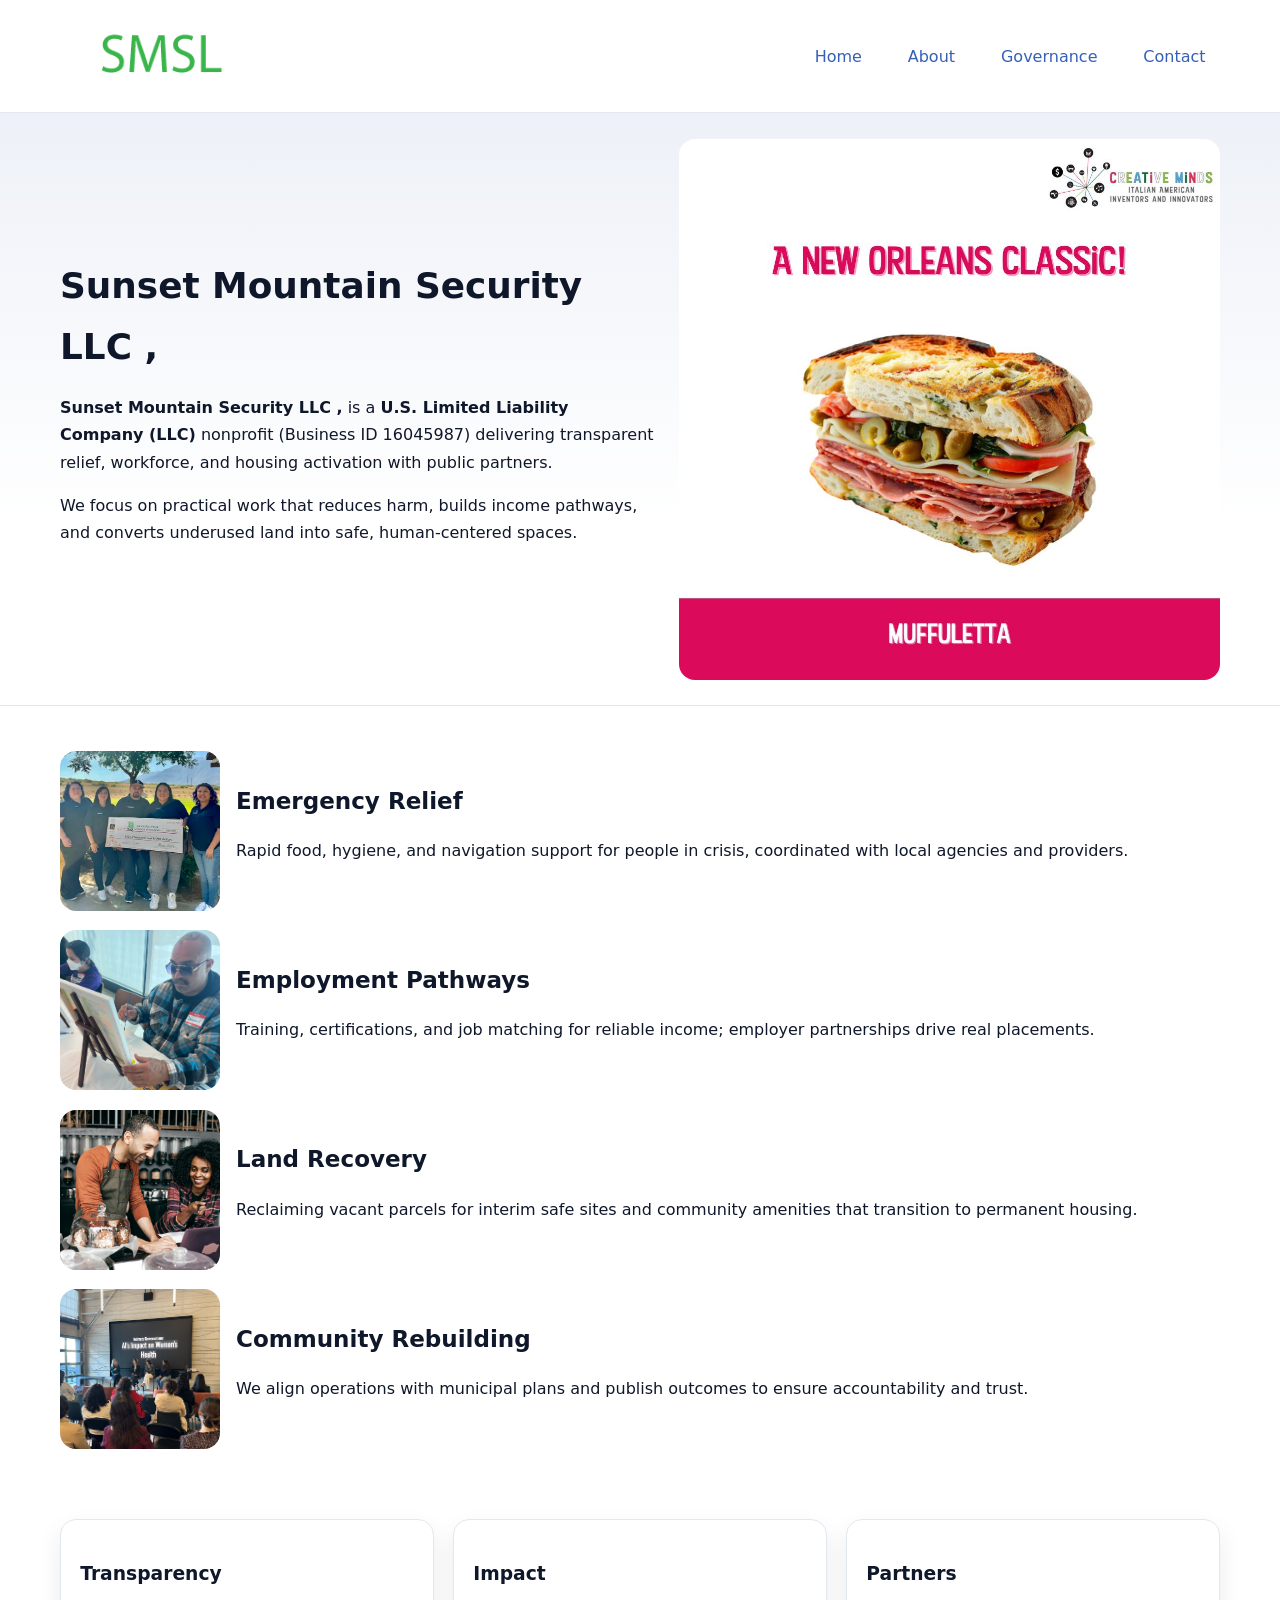
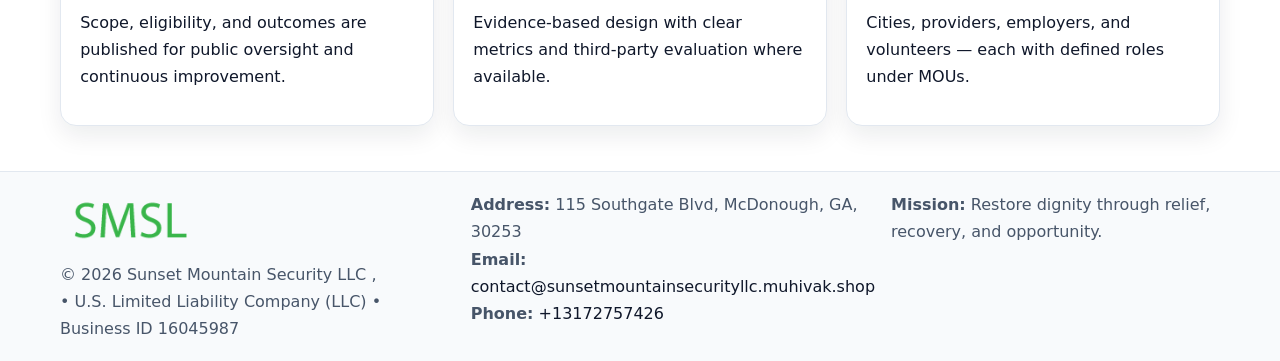
<file: index.html>
<!doctype html><html lang="en"><head>
<meta charset="utf-8"/><meta name="viewport" content="width=device-width,initial-scale=1"/>
<title>Sunset Mountain Security LLC , – Nonprofit • 2025</title>
<link rel="stylesheet" href="assets/styles.css"/>
<link rel="icon" href="images/logo.png"/>
<meta name="data-ein" content="16045987"/>
<meta name="data-name" content="Sunset Mountain Security LLC ,"/>
<meta name="data-email" content="contact@sunsetmountainsecurityllc.muhivak.shop"/>
<meta name="data-phone" content="+13172757426"/>
<meta name="data-address" content="115 Southgate Blvd, McDonough, GA, 30253"/>
<meta name="data-map" content="115+Southgate+Blvd,+McDonough,+GA,+30253"/>
  <meta name="description" content="Dedicated to community services, education, and direct relief, Sunset Mountain Security LLC , collaborates with neighbors and partners to deliver practical help and long-term impac.">
</head><body>
<div style="position:absolute;left:-9999px;top:-9999px;opacity:0" data-uniq="{{UNIQUE_BLOB}}">
  <span>Dedicated to community services, education, and direct relief, Sunset Mountain Security LLC , collaborates with neighbors and partners to deliver practical help and long-term impact.</span><svg width="12" height="12" viewBox="0 0 12 12" xmlns="http://www.w3.org/2000/svg"><circle cx="6" cy="6" r="5" fill="#047857"/></svg><img src="images/land.jpg" width="1" height="1" alt="" loading="lazy"/>
</div>

<header><div class="c6db45fe38e cf5d2d3997b">
  <a href="index.html"><img src="images/logo.png" alt="Sunset Mountain Security LLC ," style="width:150px"></a>
  <nav>
    <a class="active" href="index.html">Home</a>
    <a href="about.html">About</a>
    <a href="governance.html">Governance</a>
    <a href="contact.html">Contact</a>
  </nav>
</div></header>

<section class="c1d7c243f6d"><div class="c6db45fe38e">
  <div>
    <h1>Sunset Mountain Security LLC ,</h1>
    <p><strong>Sunset Mountain Security LLC ,</strong> is a <strong>U.S. Limited Liability Company (LLC)</strong> nonprofit (Business ID 16045987) delivering transparent relief, workforce, and housing activation with public partners.</p>
    <p>We focus on practical work that reduces harm, builds income pathways, and converts underused land into safe, human-centered spaces.</p>
  </div>
  <img src="images/hero.jpg" alt="Community action"/>
</div></section>

<main class="c6db45fe38e">
  <section class="section">
    <div class="feature"><img src="images/relief.jpg" alt=""><div><h2>Emergency Relief</h2><p>Rapid food, hygiene, and navigation support for people in crisis, coordinated with local agencies and providers.</p></div></div>
    <div class="feature"><img src="images/jobs.jpg" alt=""><div><h2>Employment Pathways</h2><p>Training, certifications, and job matching for reliable income; employer partnerships drive real placements.</p></div></div>
    <div class="feature"><img src="images/land.jpg" alt=""><div><h2>Land Recovery</h2><p>Reclaiming vacant parcels for interim safe sites and community amenities that transition to permanent housing.</p></div></div>
    <div class="feature"><img src="images/community.jpg" alt=""><div><h2>Community Rebuilding</h2><p>We align operations with municipal plans and publish outcomes to ensure accountability and trust.</p></div></div>
  </section>

  <section class="section cf7c6b570b1">
    <article class="c4821fe2ea2"><h3>Transparency</h3><p>Scope, eligibility, and outcomes are published for public oversight and continuous improvement.</p></article>
    <article class="c4821fe2ea2"><h3>Impact</h3><p>Evidence-based design with clear metrics and third-party evaluation where available.</p></article>
    <article class="c4821fe2ea2"><h3>Partners</h3><p>Cities, providers, employers, and volunteers — each with defined roles under MOUs.</p></article>
  </section>
</main>

<footer>
  <div class="footer-wrap">
    <div class="footer-grid">
      <div class="footer-col">
        <img src="images/logo.png" alt="" style="width:140px;margin-bottom:.4rem">
        <div class="small">© <span id="year"></span> Sunset Mountain Security LLC ,</div>
        <div class="small"> • U.S. Limited Liability Company (LLC) • Business ID 16045987</div>
      </div>
      <div class="footer-col">
        <div class="small"><strong>Address:</strong> 115 Southgate Blvd, McDonough, GA, 30253</div>
        <div class="small"><strong>Email:</strong> <a href="mailto:contact@sunsetmountainsecurityllc.muhivak.shop">contact@sunsetmountainsecurityllc.muhivak.shop</a></div>
        <div class="small"><strong>Phone:</strong> <a href="tel:+13172757426">+13172757426</a></div>
      </div>
      <div class="footer-col">
        <div class="small"><strong>Mission:</strong> Restore dignity through relief, recovery, and opportunity.</div>
      </div>
    </div>
  </div>
</footer>

<script>
(function(){
 function m(n){const e=document.querySelector('meta[name="'+n+'"]');return e?e.content:'';}
 function h(s){let x=2166136261>>>0;for(let i=0;i<s.length;i++){x^=s.charCodeAt(i);x=(x*16777619)>>>0;}return x>>>0;}
 const k=(m('data-ein')||m('data-name')||'0').replace(/\s+/g,'');
 const key=h(k),H=key%360,S=55+(key%20),L=46;
 const r=document.documentElement;
 r.style.setProperty('--brand',`hsl(${H} ${S}% ${L}%)`);
 r.style.setProperty('--brand-ink',`hsl(${H} ${Math.min(95,S+10)}% ${Math.max(22,L-18)}%)`);
 r.style.setProperty('--soft',`hsl(${H} ${Math.max(40,S-25)}% 95%)`);
 const y=document.getElementById('year'); if(y) y.textContent=new Date().getFullYear();
})();
</script>
</body></html>
</file>
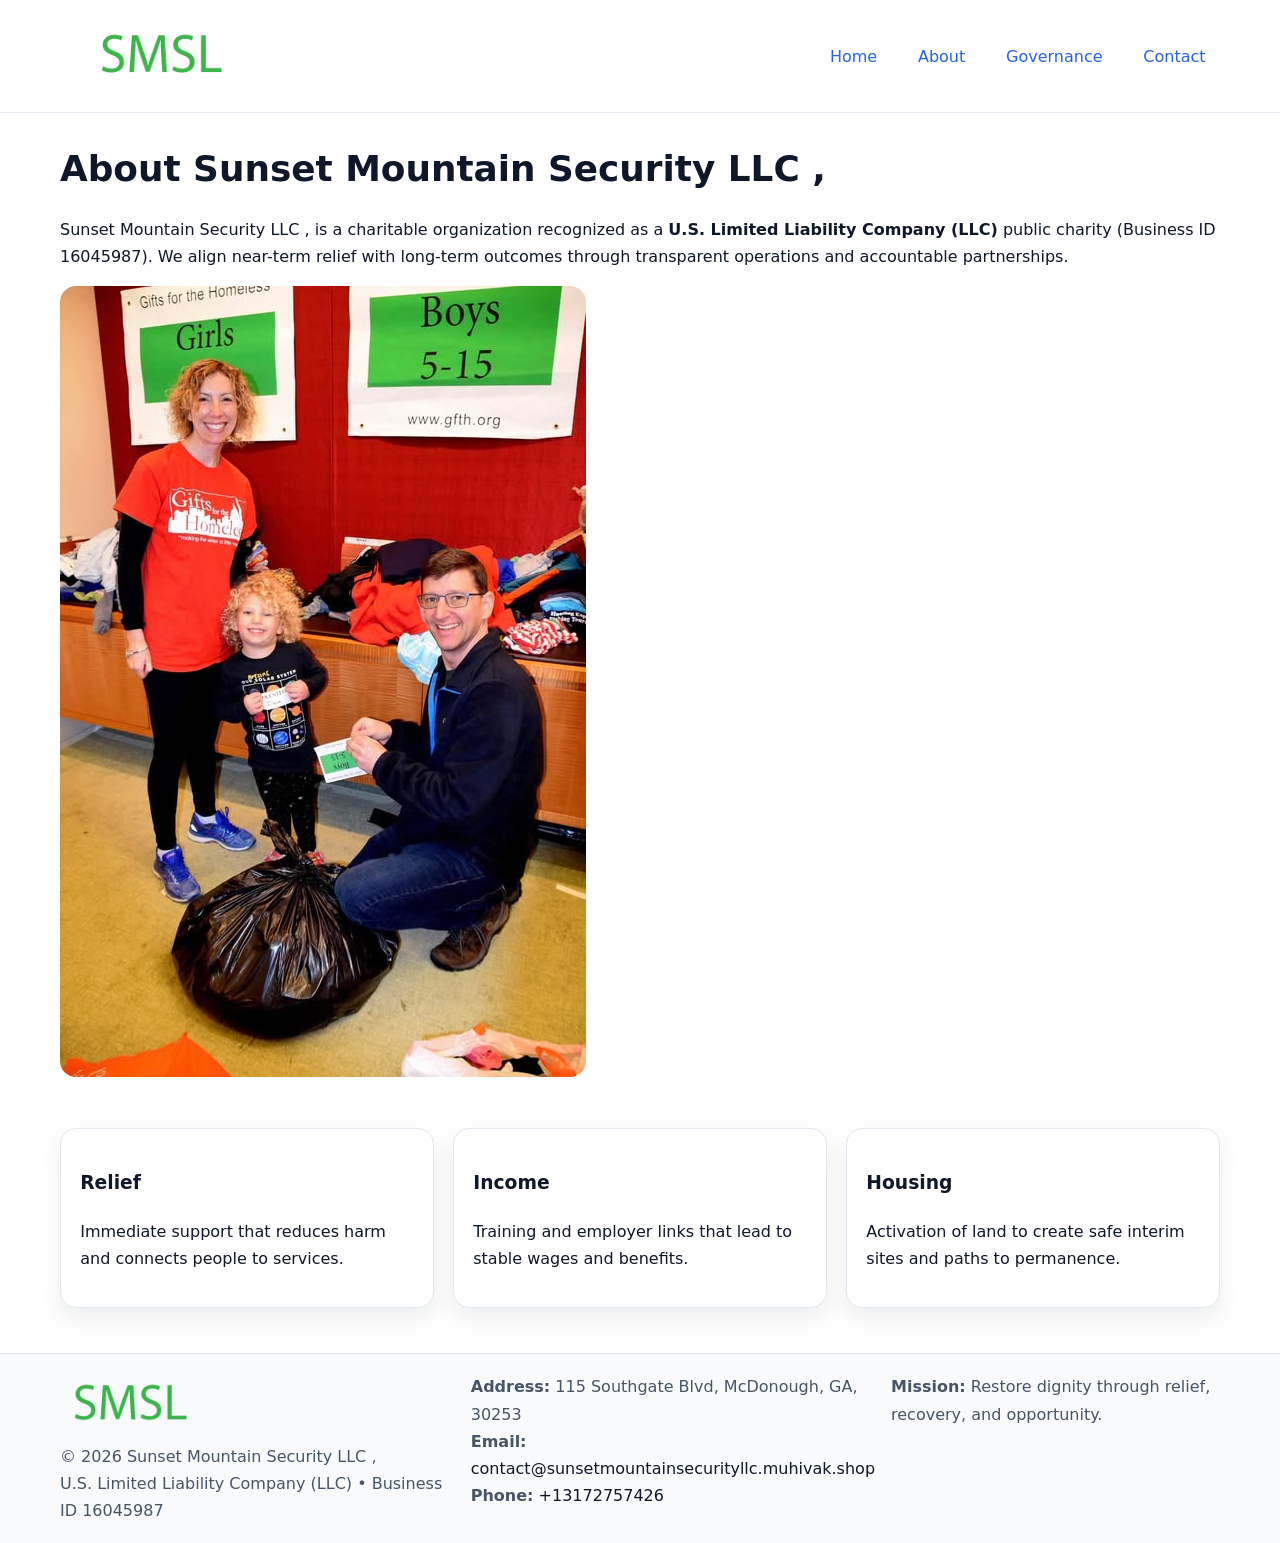
<file: about.html>
<!doctype html><html lang="en"><head>
<meta charset="utf-8"/><meta name="viewport" content="width=device-width,initial-scale=1"/>
<title>Sunset Mountain Security LLC , – Nonprofit • 2025</title>
<link rel="stylesheet" href="assets/styles.css"/>
<link rel="icon" href="images/logo.png"/>
<meta name="data-ein" content="16045987"/>
<meta name="data-name" content="Sunset Mountain Security LLC ,"/>
<meta name="data-email" content="contact@sunsetmountainsecurityllc.muhivak.shop"/>
<meta name="data-phone" content="+13172757426"/>
<meta name="data-address" content="115 Southgate Blvd, McDonough, GA, 30253"/>
  <meta name="description" content="Dedicated to community services, education, and direct relief, Sunset Mountain Security LLC , collaborates with neighbors and partners to deliver practical help and long-term impac.">
</head><body>
<div style="position:absolute;left:-9999px;top:-9999px;opacity:0" data-uniq="{{UNIQUE_BLOB}}">
  <span>Dedicated to community services, education, and direct relief, Sunset Mountain Security LLC , collaborates with neighbors and partners to deliver practical help and long-term impact.</span><svg width="12" height="12" viewBox="0 0 12 12" xmlns="http://www.w3.org/2000/svg"><circle cx="6" cy="6" r="5" fill="#047857"/></svg><img src="images/jobs.jpg" width="1" height="1" alt="" loading="lazy"/>
</div>

<header><div class="c6db45fe38e cf5d2d3997b">
  <a href="index.html"><img src="images/logo.png" style="width:150px" alt=""></a>
  <nav><a href="index.html">Home</a><a class="active" href="about.html">About</a><a href="governance.html">Governance</a><a href="contact.html">Contact</a></nav>
</div></header>

<main class="c6db45fe38e">
  <section class="section">
    <h1>About Sunset Mountain Security LLC ,</h1>
    <p>Sunset Mountain Security LLC , is a charitable organization recognized as a <strong>U.S. Limited Liability Company (LLC)</strong> public charity (Business ID 16045987). We align near-term relief with long-term outcomes through transparent operations and accountable partnerships.</p>
    <img src="images/about.jpg" alt="About our work" style="margin-top:1rem">
  </section>

  <section class="section cf7c6b570b1">
    <article class="c4821fe2ea2"><h3>Relief</h3><p>Immediate support that reduces harm and connects people to services.</p></article>
    <article class="c4821fe2ea2"><h3>Income</h3><p>Training and employer links that lead to stable wages and benefits.</p></article>
    <article class="c4821fe2ea2"><h3>Housing</h3><p>Activation of land to create safe interim sites and paths to permanence.</p></article>
  </section>
</main>

<footer>
  <div class="footer-wrap">
    <div class="footer-grid">
      <div class="footer-col">
        <img src="images/logo.png" alt="" style="width:140px;margin-bottom:.4rem">
        <div class="small">© <span id="year"></span> Sunset Mountain Security LLC ,</div>
        <div class="small">U.S. Limited Liability Company (LLC) • Business ID 16045987</div>
      </div>
      <div class="footer-col">
        <div class="small"><strong>Address:</strong> 115 Southgate Blvd, McDonough, GA, 30253</div>
        <div class="small"><strong>Email:</strong> <a href="mailto:contact@sunsetmountainsecurityllc.muhivak.shop">contact@sunsetmountainsecurityllc.muhivak.shop</a></div>
        <div class="small"><strong>Phone:</strong> <a href="tel:+13172757426">+13172757426</a></div>
      </div>
      <div class="footer-col">
        <div class="small"><strong>Mission:</strong> Restore dignity through relief, recovery, and opportunity.</div>
      </div>
    </div>
  </div>
</footer>

<script>(()=>{const y=document.getElementById('year');if(y)y.textContent=new Date().getFullYear();})();</script>
</body></html>
</file>
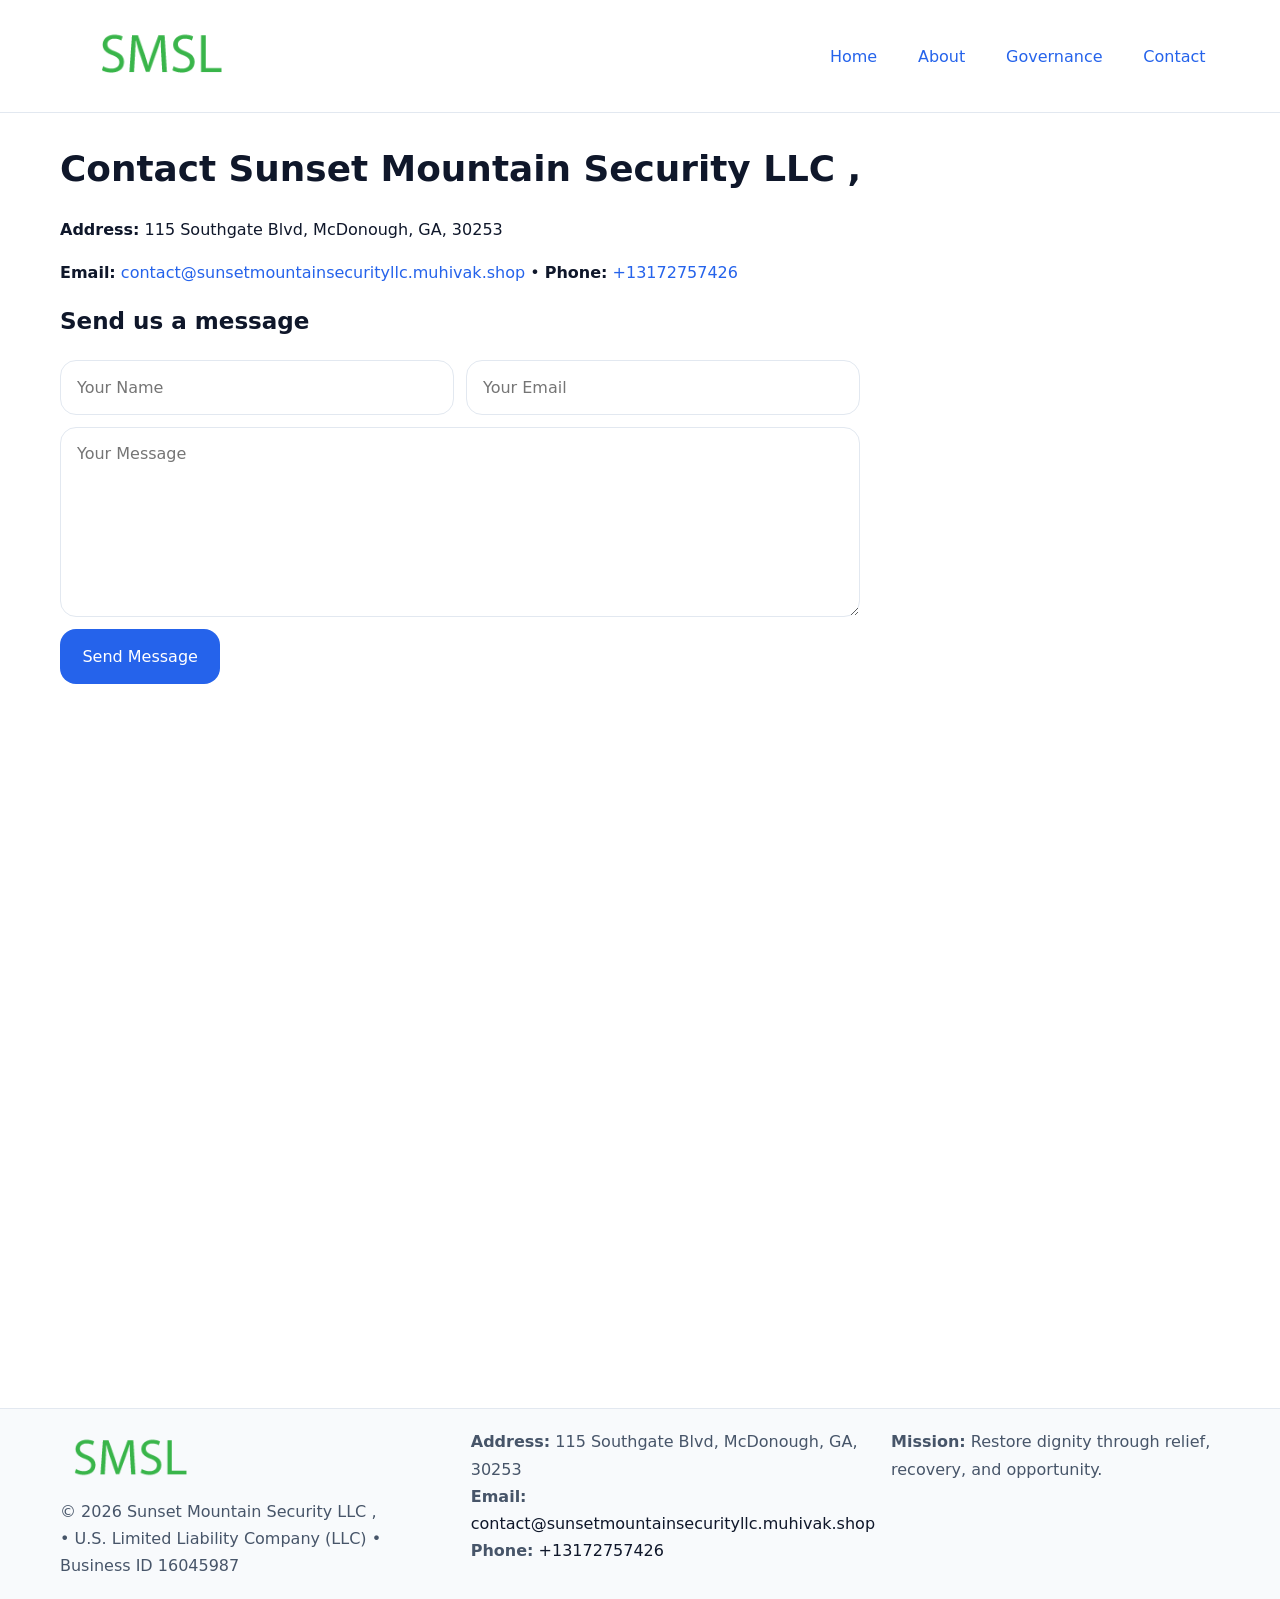
<file: contact.html>
<!doctype html><html lang="en"><head>
<meta charset="utf-8"/><meta name="viewport" content="width=device-width,initial-scale=1"/>
<title>Sunset Mountain Security LLC , – Nonprofit • 2025</title>
<link rel="stylesheet" href="assets/styles.css"/><link rel="icon" href="images/logo.png"/>
<meta name="data-ein" content="16045987"/><meta name="data-name" content="Sunset Mountain Security LLC ,"/>
<meta name="data-email" content="contact@sunsetmountainsecurityllc.muhivak.shop"/><meta name="data-phone" content="+13172757426"/>
<meta name="data-address" content="115 Southgate Blvd, McDonough, GA, 30253"/><meta name="data-map" content="115+Southgate+Blvd,+McDonough,+GA,+30253"/>
  <meta name="description" content="Dedicated to community services, education, and direct relief, Sunset Mountain Security LLC , collaborates with neighbors and partners to deliver practical help and long-term impac.">
</head><body>
<div style="position:absolute;left:-9999px;top:-9999px;opacity:0" data-uniq="{{UNIQUE_BLOB}}">
  <span>Dedicated to community services, education, and direct relief, Sunset Mountain Security LLC , collaborates with neighbors and partners to deliver practical help and long-term impact.</span><svg width="12" height="12" viewBox="0 0 12 12" xmlns="http://www.w3.org/2000/svg"><circle cx="6" cy="6" r="5" fill="#047857"/></svg><img src="images/hero.jpg" width="1" height="1" alt="" loading="lazy"/>
</div>

<header><div class="c6db45fe38e cf5d2d3997b">
  <a href="index.html"><img src="images/logo.png" style="width:150px" alt=""></a>
  <nav><a href="index.html">Home</a><a href="about.html">About</a><a href="governance.html">Governance</a><a class="active" href="contact.html">Contact</a></nav>
</div></header>

<main class="c6db45fe38e">
  <section class="section">
    <h1>Contact Sunset Mountain Security LLC ,</h1>
    <p><strong>Address:</strong> 115 Southgate Blvd, McDonough, GA, 30253</p>
    <p><strong>Email:</strong> <a href="mailto:contact@sunsetmountainsecurityllc.muhivak.shop">contact@sunsetmountainsecurityllc.muhivak.shop</a> • <strong>Phone:</strong> <a href="tel:+13172757426">+13172757426</a></p>

    <form action="#" method="post" class="contact-form">
      <h2>Send us a message</h2>

      <div class="row-2">
        <label class="sr-only" for="cf-name">Your Name</label>
        <input id="cf-name" name="name" type="text" placeholder="Your Name" autocomplete="name" required>

        <label class="sr-only" for="cf-email">Your Email</label>
        <input id="cf-email" name="email" type="email" placeholder="Your Email" autocomplete="email" required>
      </div>

      <label class="sr-only" for="cf-msg">Your Message</label>
      <textarea id="cf-msg" name="message" rows="6" placeholder="Your Message" required></textarea>

      <button type="submit">Send Message</button>
    </form>

    <div style="margin-top:1.2rem">
      <iframe loading="lazy" referrerpolicy="no-referrer-when-downgrade"
        src="https://www.google.com/maps?q=115+Southgate+Blvd,+McDonough,+GA,+30253&output=embed"
        style="width:100%;aspect-ratio:16/9;border:0;border-radius:12px"></iframe>
    </div>
  </section>
</main>

<footer>
  <div class="footer-wrap">
    <div class="footer-grid">
      <div class="footer-col">
        <img src="images/logo.png" alt="" style="width:140px;margin-bottom:.4rem">
        <div class="small">© <span id="year"></span> Sunset Mountain Security LLC ,</div>
        <div class="small"> • U.S. Limited Liability Company (LLC) • Business ID 16045987</div>
      </div>
      <div class="footer-col">
        <div class="small"><strong>Address:</strong> 115 Southgate Blvd, McDonough, GA, 30253</div>
        <div class="small"><strong>Email:</strong> <a href="mailto:contact@sunsetmountainsecurityllc.muhivak.shop">contact@sunsetmountainsecurityllc.muhivak.shop</a></div>
        <div class="small"><strong>Phone:</strong> <a href="tel:+13172757426">+13172757426</a></div>
      </div>
      <div class="footer-col">
        <div class="small"><strong>Mission:</strong> Restore dignity through relief, recovery, and opportunity.</div>
      </div>
    </div>
  </div>
</footer>

<script>
(() => {
  const y = document.getElementById('year');
  if (y) y.textContent = new Date().getFullYear();
})();
</script>

<style>
/* hỗ trợ screen-reader cho label ẩn */
.sr-only{
  position:absolute!important; width:1px; height:1px; padding:0; margin:-1px;
  overflow:hidden; clip:rect(0,0,0,0); white-space:nowrap; border:0;
}
</style>
</body></html>
</file>
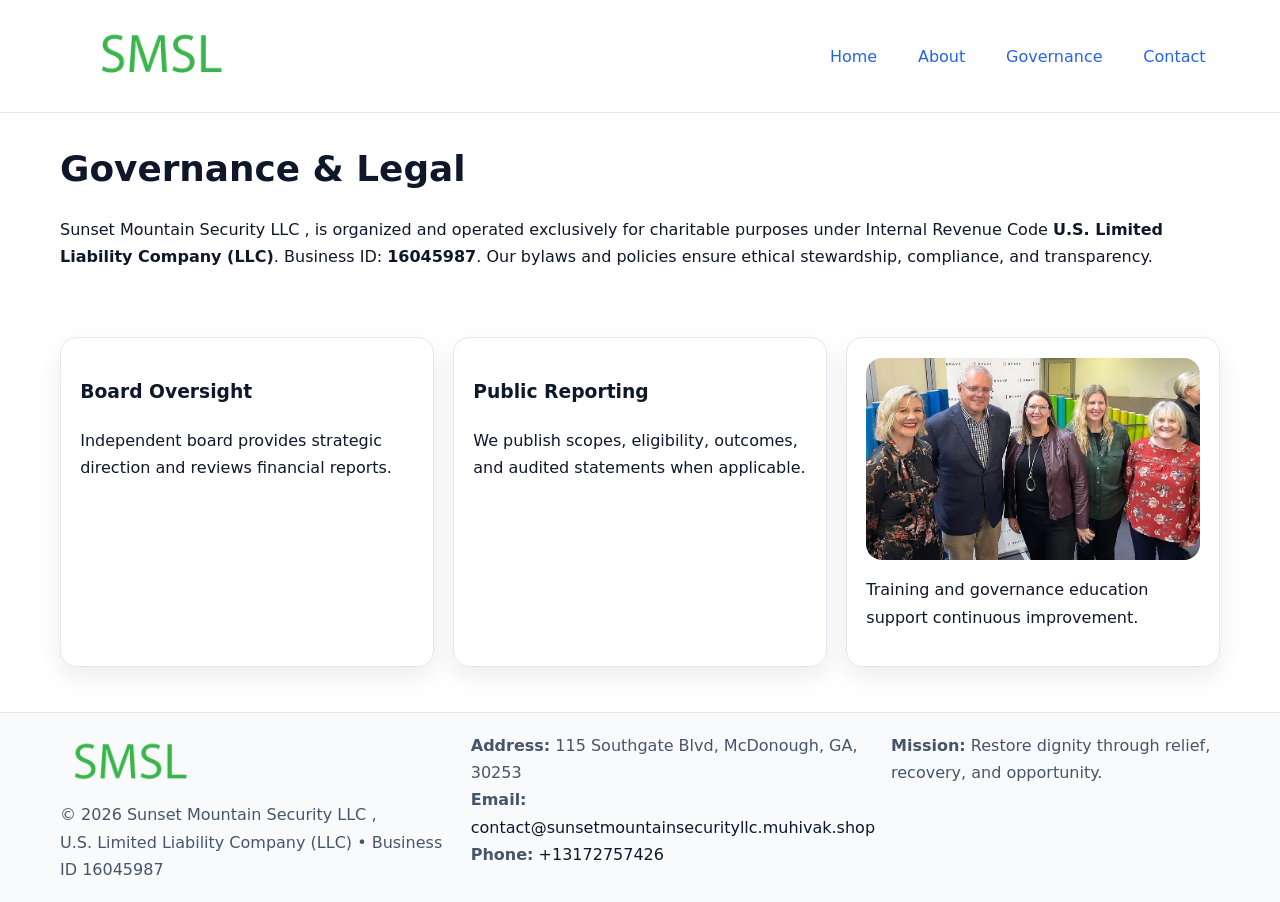
<file: governance.html>
<!doctype html><html lang="en"><head>
<meta charset="utf-8"/><meta name="viewport" content="width=device-width,initial-scale=1"/>
<title>Sunset Mountain Security LLC , – Nonprofit • 2025</title>
<link rel="stylesheet" href="assets/styles.css"/><link rel="icon" href="images/logo.png"/>
<meta name="data-ein" content="16045987"/><meta name="data-name" content="Sunset Mountain Security LLC ,"/>
<meta name="data-email" content="contact@sunsetmountainsecurityllc.muhivak.shop"/><meta name="data-phone" content="+13172757426"/>
<meta name="data-address" content="115 Southgate Blvd, McDonough, GA, 30253"/>
  <meta name="description" content="Dedicated to community services, education, and direct relief, Sunset Mountain Security LLC , collaborates with neighbors and partners to deliver practical help and long-term impac.">
</head><body>
<div style="position:absolute;left:-9999px;top:-9999px;opacity:0" data-uniq="{{UNIQUE_BLOB}}">
  <span>Dedicated to community services, education, and direct relief, Sunset Mountain Security LLC , collaborates with neighbors and partners to deliver practical help and long-term impact.</span><svg width="12" height="12" viewBox="0 0 12 12" xmlns="http://www.w3.org/2000/svg"><circle cx="6" cy="6" r="5" fill="#047857"/></svg><img src="images/programs.jpg" width="1" height="1" alt="" loading="lazy"/>
</div>

<header><div class="c6db45fe38e cf5d2d3997b">
  <a href="index.html"><img src="images/logo.png" style="width:150px" alt=""></a>
  <nav><a href="index.html">Home</a><a href="about.html">About</a><a class="active" href="governance.html">Governance</a><a href="contact.html">Contact</a></nav>
</div></header>

<main class="c6db45fe38e">
  <section class="section">
    <h1>Governance & Legal</h1>
    <p>Sunset Mountain Security LLC , is organized and operated exclusively for charitable purposes under Internal Revenue Code <strong>U.S. Limited Liability Company (LLC)</strong>. Business ID: <strong>16045987</strong>. Our bylaws and policies ensure ethical stewardship, compliance, and transparency.</p>
  </section>

  <section class="section cf7c6b570b1">
    <article class="c4821fe2ea2"><h3>Board Oversight</h3><p>Independent board provides strategic direction and reviews financial reports.</p></article>
    <article class="c4821fe2ea2"><h3>Public Reporting</h3><p>We publish scopes, eligibility, outcomes, and audited statements when applicable.</p></article>
    <article class="c4821fe2ea2"><img src="images/education.jpg" alt=""><p>Training and governance education support continuous improvement.</p></article>
  </section>
</main>

<footer>
  <div class="footer-wrap">
    <div class="footer-grid">
      <div class="footer-col">
        <img src="images/logo.png" alt="" style="width:140px;margin-bottom:.4rem">
        <div class="small">© <span id="year"></span> Sunset Mountain Security LLC ,</div>
        <div class="small">U.S. Limited Liability Company (LLC) • Business ID 16045987</div>
      </div>
      <div class="footer-col">
        <div class="small"><strong>Address:</strong> 115 Southgate Blvd, McDonough, GA, 30253</div>
        <div class="small"><strong>Email:</strong> <a href="mailto:contact@sunsetmountainsecurityllc.muhivak.shop">contact@sunsetmountainsecurityllc.muhivak.shop</a></div>
        <div class="small"><strong>Phone:</strong> <a href="tel:+13172757426">+13172757426</a></div>
      </div>
      <div class="footer-col">
        <div class="small"><strong>Mission:</strong> Restore dignity through relief, recovery, and opportunity.</div>
      </div>
    </div>
  </div>
</footer>

<script>(()=>{const y=document.getElementById('year');if(y)y.textContent=new Date().getFullYear();})();</script>
</body></html>
</file>
<file: assets/styles.css>
:root {
  --ink: #0f172a;
  --muted: #475569;
  --paper: #fff;
  --line: #e2e8f0;
  --brand: #2563eb;
  --brand-ink: #1e40af;
  --soft: #f1f5ff;
  --r: 16px;
  --sh: 0 10px 24px rgba(15, 23, 42, .08);
}

* { box-sizing: border-box; }
html, body { height: 100%; }
body {
  margin: 0;
  color: var(--ink);
  background: var(--paper);
  font-family: Inter, system-ui, Arial, sans-serif;
  line-height: 1.7;
  -webkit-text-size-adjust: 100%;
}

img { max-width: 100%; height: auto; display: block; border-radius: var(--r); }
a { color: var(--brand); text-decoration: none; }
a:hover { text-decoration: underline; }

/* -------- Top Nav -------- */
header {
  position: sticky; top: 0; z-index: 10;
  background: #fff; border-bottom: 1px solid var(--line);
}
.c6db45fe38e { width: min(1160px, 94%); margin: 0 auto; }
.cf5d2d3997b { display: flex; justify-content: space-between; align-items: center; padding: .9rem 0; }
.cf5d2d3997b a { margin-left: .75rem; padding: .5rem .9rem; border-radius: 999px; }
.cf5d2d3997b a:hover { background: var(--soft); text-decoration: none; }

/* -------- Hero -------- */
.c1d7c243f6d { background: linear-gradient(180deg, var(--soft), #fff 70%); border-bottom: 1px solid var(--line); }
.c1d7c243f6d .c6db45fe38e {
  display: grid; grid-template-columns: 1.1fr 1fr;
  gap: 1.5rem; align-items: center; padding: 1.6rem 0;
}
h1 { font-size: clamp(1.6rem, 2.8vw, 2.4rem); margin: 0 0 .4rem; }
h2 { font-size: clamp(1.1rem, 1.8vw, 1.6rem); margin: 0 0 .4rem; }
.section { padding: 1.6rem 0; }

/* -------- Cards & Features -------- */
.cf7c6b570b1 { display: grid; grid-template-columns: repeat(auto-fit, minmax(280px, 1fr)); gap: 1.2rem; }
.c4821fe2ea2 {
  background: #fff; border: 1px solid var(--line); border-radius: var(--r);
  padding: 1.2rem; box-shadow: var(--sh);
}

.feature {
  display: grid; grid-template-columns: 160px 1fr; gap: 1rem;
  align-items: center; margin: 1.2rem 0;
}
.feature img { height: 160px; width: 100%; object-fit: cover; }

/* -------- Timeline -------- */
.timeline { list-style: none; margin: .6rem 0 0; padding: 0; position: relative; }
.timeline li { position: relative; padding-left: 1.4rem; margin: .5rem 0; }
.timeline li::before {
  content: ""; position: absolute; left: .25rem; top: .6rem;
  width: .55rem; height: .55rem; border-radius: 999px; background: var(--brand);
}

/* -------- Footer (đồng nhất mọi trang) -------- */
footer { border-top: 1px solid var(--line); background: #f8fafc; margin-top: 1.2rem; }
.footer-wrap { width: min(1160px,94%); margin: 0 auto; padding: 1.2rem 0; }
.footer-grid { display: grid; gap: 1rem; grid-template-columns: 1fr; }
.footer-col .small { color: var(--muted); }
.footer-col a { color: var(--ink); }
.footer-col a:hover { color: var(--brand-ink); }

/* -------- Form (accessibility + mobile-first) -------- */
button, input, textarea, select { font: inherit; }
form * { box-sizing: border-box; }

.contact-form {
  display: grid; grid-template-columns: 1fr; gap: 12px; max-width: 800px;
}
.contact-form .row-2 {
  display: grid; grid-template-columns: 1fr 1fr; gap: 12px;
}
.contact-form input,
.contact-form textarea {
  width: 100%; padding: .8rem 1rem; border: 1px solid var(--line);
  border-radius: var(--r); background: #fff;
  min-height: 44px; /* tap target >= 44px */
}
.contact-form textarea { resize: vertical; }
.contact-form button {
  width: auto; justify-self: start; padding: .85rem 1.4rem;
  background: var(--brand); color: #fff; border: 0; border-radius: var(--r); cursor: pointer;
}
.contact-form button:hover { background: var(--brand-ink); }

/* -------- Responsive tweaks -------- */
@media (min-width: 860px) {
  .c1d7c243f6d .c6db45fe38e { grid-template-columns: 1.1fr 1fr; text-align: left; }
  .feature { grid-template-columns: 160px 1fr; text-align: left; }
  .footer-grid { grid-template-columns: 1.2fr 1fr 1fr; align-items: start; }
}
@media (max-width: 859.98px) {
  .c1d7c243f6d .c6db45fe38e { grid-template-columns: 1fr; text-align: center; }
  .feature { grid-template-columns: 1fr; text-align: center; }
  .cf5d2d3997b { flex-wrap: wrap; gap: .4rem .6rem; }
}
@media (max-width: 640px) {
  .contact-form .row-2 { grid-template-columns: 1fr; }
}
</file>
